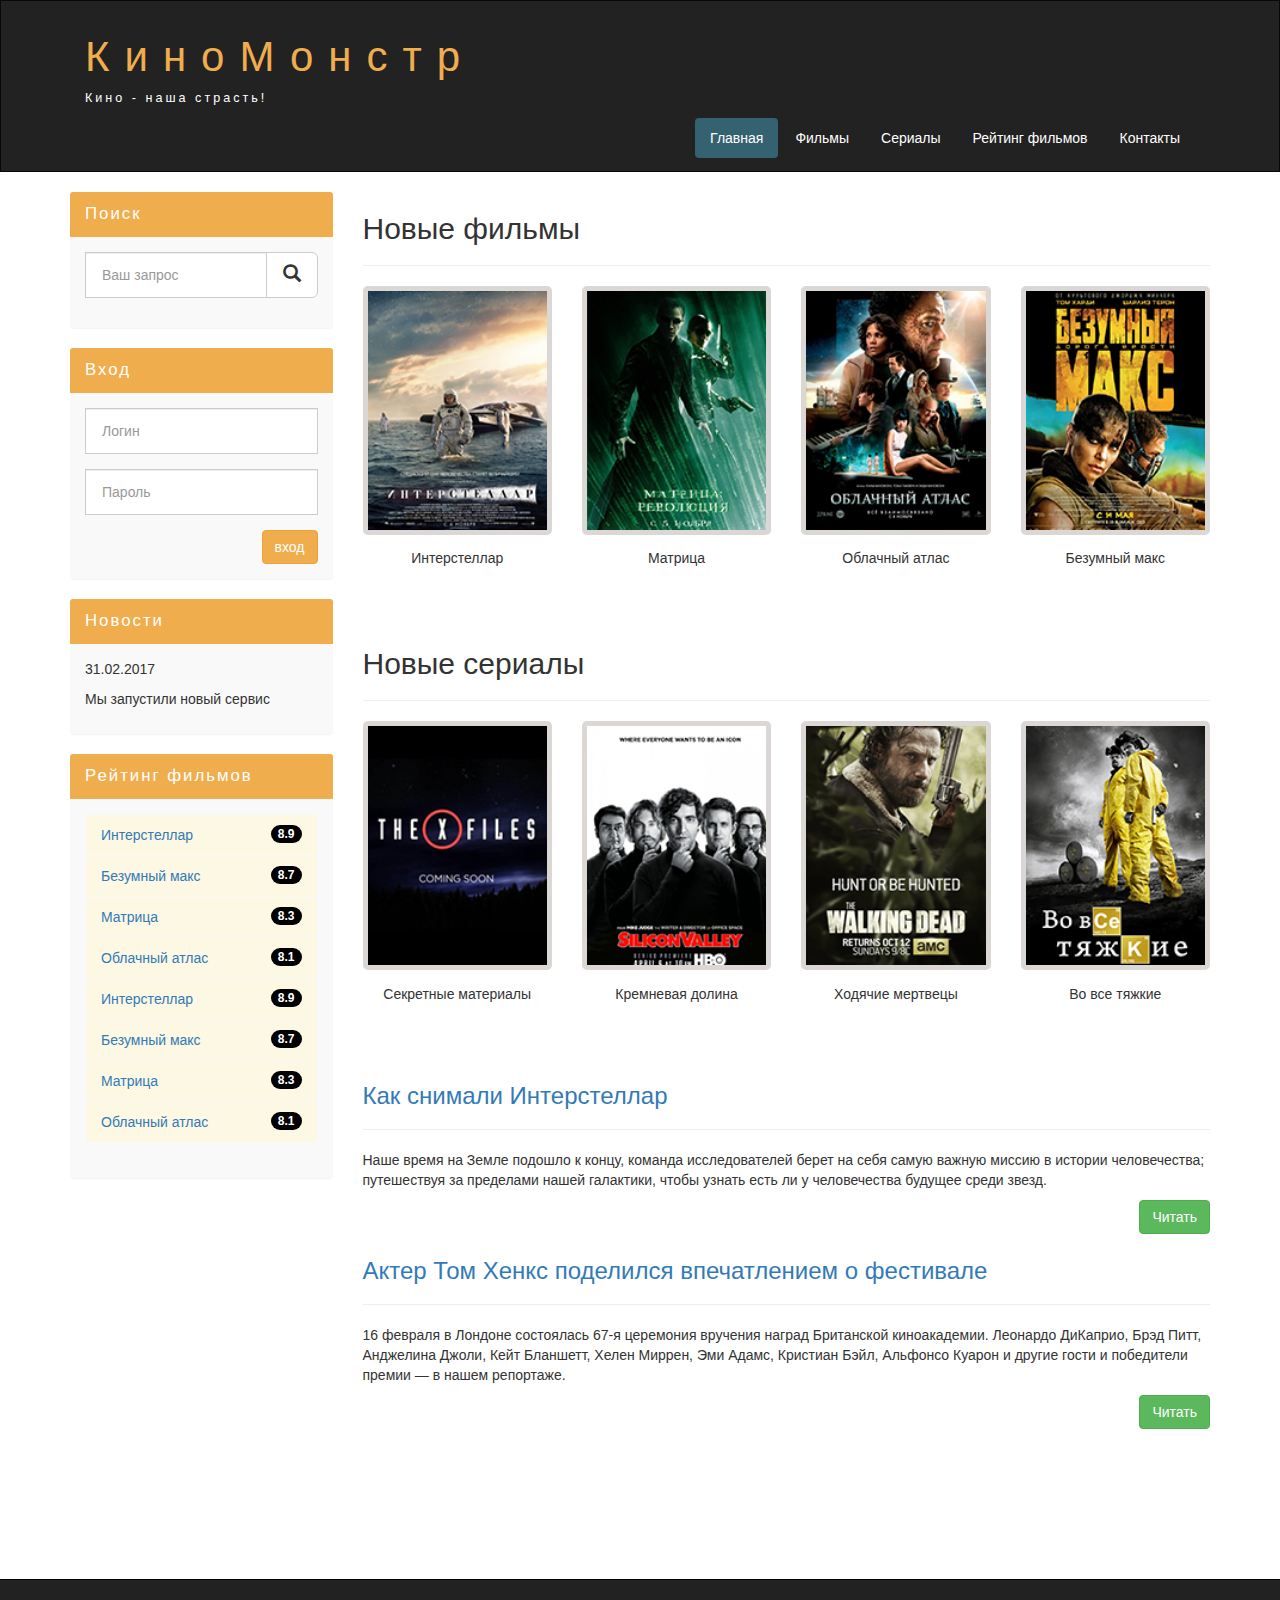
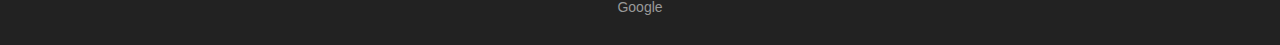
<file: index.html>
<!DOCTYPE html>
<html lang="ru">
<head>
    <meta charset="utf-8">
    <meta http-equiv="X-UA-Compatible" content="IE=edge">
    <meta name="viewport" content="width=device-width, initial-scale=1">
    <!-- The above 3 meta tags *must* come first in the head; any other head content must come *after* these tags -->
    <title>Киномонстр Bootstrap</title>

    <!-- Bootstrap -->
    <link href="assets/css/bootstrap.min.css" rel="stylesheet">

    <!-- Main Style -->
    <link href="assets/css/style.css" rel="stylesheet">

    <!-- HTML5 shim and Respond.js for IE8 support of HTML5 elements and media queries -->
    <!-- WARNING: Respond.js doesn't work if you view the page via file:// -->
    <!--[if lt IE 9]>
    <script src="https://oss.maxcdn.com/html5shiv/3.7.3/html5shiv.min.js"></script>
    <script src="https://oss.maxcdn.com/respond/1.4.2/respond.min.js"></script>
    <![endif]-->
</head>
<body>

    <!--<div class="container-fluid" style="background-color: red; height: 100px">-->
        <!--<div class="row">-->
          <!--<h1>Hello, world!</h1>-->
           <!--<div class="col-lg-9 col-md-9 col-lg-push-3" style="background-color: green; height: 100px"></div>-->
           <!--<div class="col-lg-3 col-md-3 col-lg-pull-9 hidden-xs" style="background-color: black; height: 100px"></div>-->
       <!--</div>-->
    <!--</div>-->
   <div class="container-fluid">
       <div class="row">
           <nav role="navigation" class="navbar navbar-inverse">

               <div class="container">

                   <div class="navbar-header header">

                       <div class="container">
                           <div class="row">
                               <div class="col-lg-12">
                                   <h1><a href="#">КиноМонстр</a></h1>
                                   <p>Кино - наша страсть!</p>
                               </div>
                           </div>
                       </div>

                       <button type="button" data-target="#navbarCollapse" data-toggle="collapse" class="navbar-toggle">
                           <span class="sr-only">Toggle navigation</span>
                           <span class="icon-bar"></span>
                           <span class="icon-bar"></span>
                           <span class="icon-bar"></span>
                       </button>

                   </div>

                   <div id="navbarCollapse" class="collapse navbar-collapse navbar-right">
                       <ul class="nav nav-pills">
                           <li class="active"><a href="index.html">Главная</a></li>
                           <li><a href="films.html">Фильмы</a></li>
                           <li><a href="#">Сериалы</a></li>
                           <li><a href="rating.html">Рейтинг фильмов</a></li>
                           <li><a href="contact.html">Контакты</a></li>
                       </ul>
                   </div>

               </div>

           </nav>
       </div>
   </div>

    <div class="wrapper">
        <div class="container">
            <div class="row">

                <div class="col-lg-9 col-lg-push-3">

                    <form role="search" class="visible-xs">
                        <div class="form-group">
                            <div class="input-group">
                                <input type="search" class="form-control input-lg" placeholder="Ваш запрос">
                                <div class="input-group-btn">
                                    <button class="btn btn-default btn-lg" type="submit">
                                        <i class="glyphicon glyphicon-search"></i>
                                    </button>
                                </div>
                            </div>
                        </div>
                    </form>

                    <h2>Новые фильмы</h2>
                    <hr>

                    <div class="row">

                        <div class="films_block col-lg-3 col-md-3 col-sm-3 col-xs-6">
                           <img src="assets/img/inter.png" alt="интерстеллар">
                            <div class="film_label">Интерстеллар</div>
                        </div>

                        <div class="films_block col-lg-3 col-md-3 col-sm-3 col-xs-6">
                            <img src="assets/img/matrix.png" alt="матрица">
                            <div class="film_label">Матрица</div>
                        </div>

                        <div class="films_block col-lg-3 col-md-3 col-sm-3 col-xs-6">
                            <img src="assets/img/cloud.png" alt="облачный атлас">
                            <div class="film_label">Облачный атлас</div>
                        </div>

                        <div class="films_block col-lg-3 col-md-3 col-sm-3 col-xs-6">
                            <img src="assets/img/max.png" alt="безумный макс">
                            <div class="film_label">Безумный макс</div>
                        </div>

                    </div>

                    <div class="mapgin-8"></div>

                    <h2>Новые сериалы</h2>
                    <hr>

                    <div class="row">

                        <div class="films_block col-lg-3 col-md-3 col-sm-3 col-xs-6">
                            <img src="assets/img/xfiles.png" alt="секретные материалы">
                            <div class="film_label">Секретные материалы</div>
                        </div>

                        <div class="films_block col-lg-3 col-md-3 col-sm-3 col-xs-6">
                            <img src="assets/img/silicon.png" alt="кремневая долина">
                            <div class="film_label">Кремневая долина</div>
                        </div>

                        <div class="films_block col-lg-3 col-md-3 col-sm-3 col-xs-6">
                            <img src="assets/img/dead.png" alt="ходячие мертвецы">
                            <div class="film_label">Ходячие мертвецы</div>
                        </div>

                        <div class="films_block col-lg-3 col-md-3 col-sm-3 col-xs-6">
                            <img src="assets/img/breakingbad.png" alt="во все тяжкие">
                            <div class="film_label">Во все тяжкие</div>
                        </div>

                    </div>

                    <div class="mapgin-8"></div>

                    <a href="#"><h3>Как снимали Интерстеллар</h3></a>
                    <hr>
                    <p>
                        Наше время на Земле подошло к концу, команда исследователей берет на себя
                        самую важную миссию в истории человечества; путешествуя за пределами нашей
                        галактики, чтобы узнать есть ли у человечества будущее среди звезд.
                    </p>
                    <a href="#" class="btn btn-success pull-right">Читать</a>

                    <div class="mapgin-8"></div>

                    <a href="#"><h3>Актер Том Хенкс поделился впечатлением о фестивале</h3></a>
                    <hr>
                    <p>
                        16 февраля в Лондоне состоялась 67-я церемония вручения наград Британской
                        киноакадемии. Леонардо ДиКаприо, Брэд Питт, Анджелина Джоли, Кейт Бланшетт,
                        Хелен Миррен, Эми Адамс, Кристиан Бэйл, Альфонсо Куарон и другие гости и
                        победители премии — в нашем репортаже.
                    </p>
                    <a href="#" class="btn btn-success pull-right">Читать</a>

                    <div class="mapgin-8 clear"></div>


                </div>

                <div class="col-lg-3 col-lg-pull-9">

                    <div class="panel panel-info hidden-xs">

                        <div class="panel-heading">
                            <div class="sidebar-header">Поиск</div>
                        </div>

                        <div class="panel-body">
                            <form role="search">
                                <div class="form-group">
                                    <div class="input-group">
                                        <input type="search" class="form-control input-lg" placeholder="Ваш запрос">
                                        <div class="input-group-btn">
                                            <button class="btn btn-default btn-lg" type="submit">
                                                <i class="glyphicon glyphicon-search"></i>
                                            </button>
                                        </div>
                                    </div>
                                </div>
                            </form>
                        </div>

                    </div>

                    <div class="panel panel-info">

                        <div class="panel-heading">
                            <div class="sidebar-header">Вход</div>
                        </div>

                        <div class="panel-body">
                            <form role="form">
                                <div class="form-group">
                                    <input type="text" class="form-control input-lg" placeholder="Логин">
                                </div>
                                <div class="form-group">
                                    <input type="password" class="form-control input-lg" placeholder="Пароль">
                                </div>
                                <button type="submit" class="btn btn-warning pull-right">вход</button>
                            </form>
                        </div>

                    </div>

                    <div class="panel panel-info">

                        <div class="panel-heading">
                            <div class="sidebar-header">Новости</div>
                        </div>

                        <div class="panel-body">
                            <p>31.02.2017</p>
                            <p>Мы запустили новый сервис</p>
                        </div>

                    </div>

                    <div class="panel panel-info">

                        <div class="panel-heading">
                            <div class="sidebar-header">Рейтинг фильмов</div>
                        </div>

                        <div class="panel-body">
                            <ul class="list-group">

                                <li class="list-group-item list-group-item-warning">
                                   <span class="badge">8.9</span>
                                    <a href="show.html">Интерстеллар</a>
                                </li>

                                <li class="list-group-item list-group-item-warning">
                                    <span class="badge">8.7</span>
                                    <a href="#">Безумный макс</a>
                                </li>

                                <li class="list-group-item list-group-item-warning">
                                    <span class="badge">8.3</span>
                                    <a href="#">Матрица</a>
                                </li>

                                <li class="list-group-item list-group-item-warning">
                                    <span class="badge">8.1</span>
                                    <a href="#">Облачный атлас</a>
                                </li>

                                <li class="list-group-item list-group-item-warning">
                                    <span class="badge">8.9</span>
                                    <a href="#">Интерстеллар</a>
                                </li>

                                <li class="list-group-item list-group-item-warning">
                                    <span class="badge">8.7</span>
                                    <a href="#">Безумный макс</a>
                                </li>

                                <li class="list-group-item list-group-item-warning">
                                    <span class="badge">8.3</span>
                                    <a href="#">Матрица</a>
                                </li>

                                <li class="list-group-item list-group-item-warning">
                                    <span class="badge">8.1</span>
                                    <a href="#">Облачный атлас</a>
                                </li>

                            </ul>
                        </div>
                    </div>

                </div>

            </div>
        </div>
        <div class="clear"></div>
    </div>
    
    <footer>
        <div class="container">
            <p class="text-center"><a href="http://google.com">Google</a></p>
        </div>
    </footer>


   <!-- jQuery (necessary for Bootstrap's JavaScript plugins) -->
   <script src="https://ajax.googleapis.com/ajax/libs/jquery/1.12.4/jquery.min.js"></script>
   <!-- Include all compiled plugins (below), or include individual files as needed -->
   <script src="assets/js/bootstrap.min.js"></script>
</body>
</html>
</file>
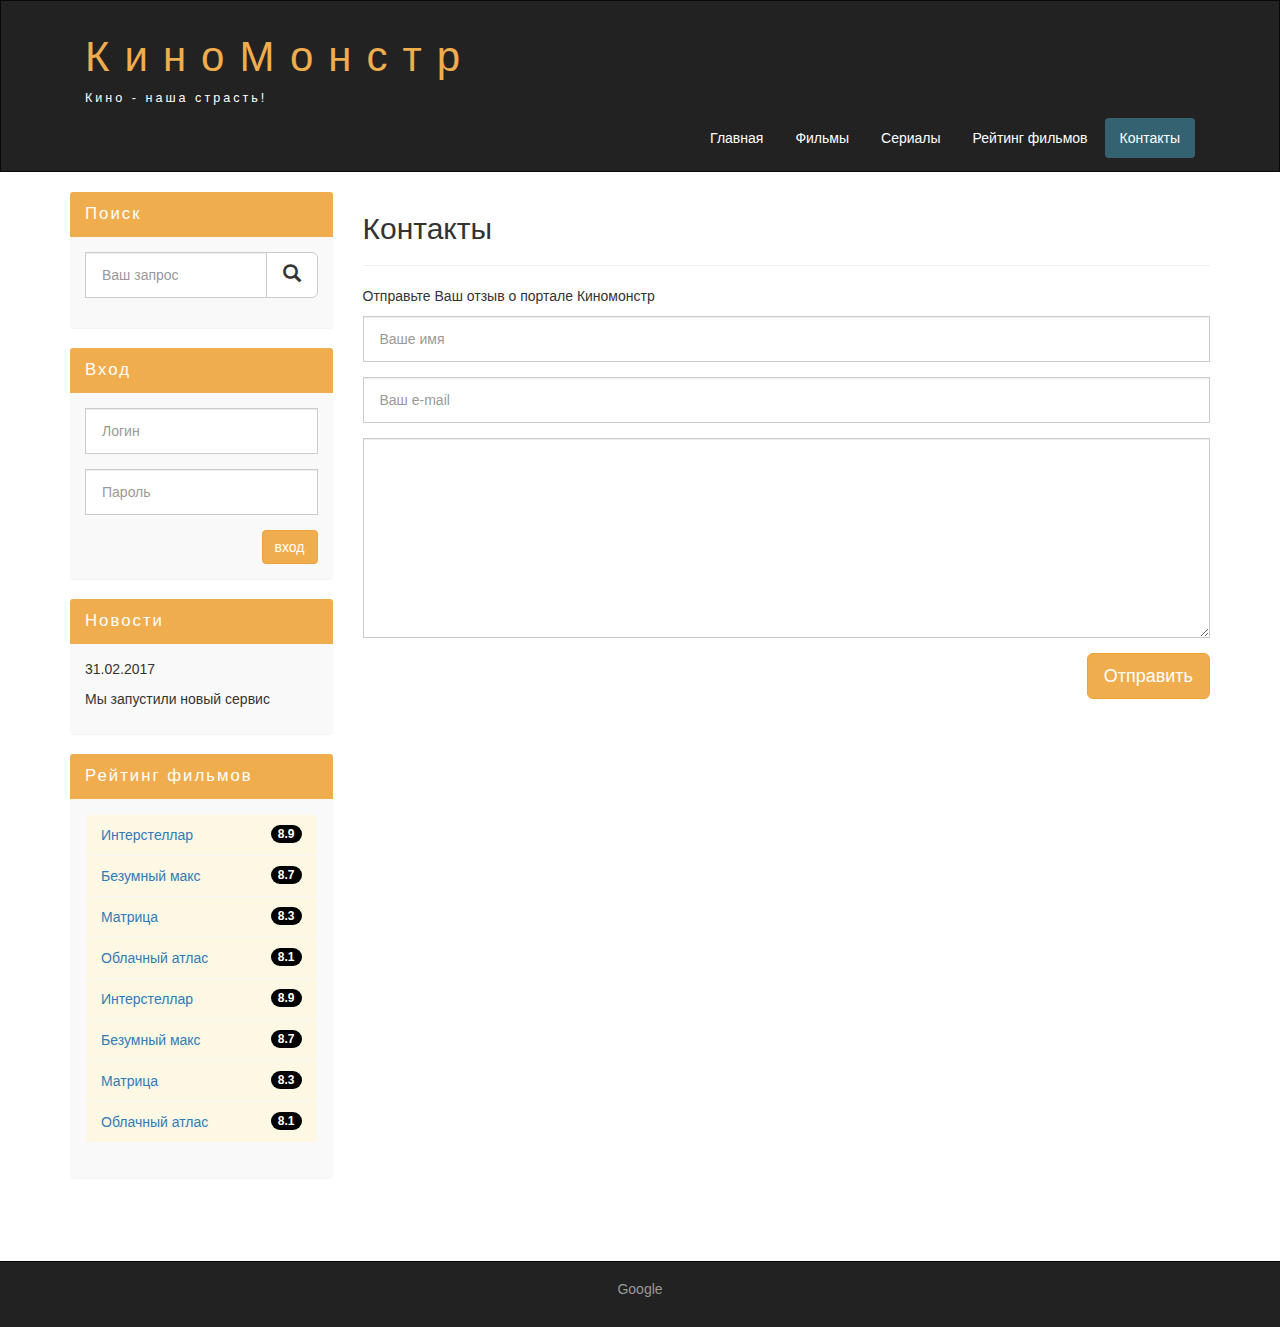
<file: contact.html>
<!DOCTYPE html>
<html lang="ru">
<head>
    <meta charset="utf-8">
    <meta http-equiv="X-UA-Compatible" content="IE=edge">
    <meta name="viewport" content="width=device-width, initial-scale=1">
    <!-- The above 3 meta tags *must* come first in the head; any other head content must come *after* these tags -->
    <title>Контакты</title>

    <!-- Bootstrap -->
    <link href="assets/css/bootstrap.min.css" rel="stylesheet">

    <!-- Main Style -->
    <link href="assets/css/style.css" rel="stylesheet">

    <!-- HTML5 shim and Respond.js for IE8 support of HTML5 elements and media queries -->
    <!-- WARNING: Respond.js doesn't work if you view the page via file:// -->
    <!--[if lt IE 9]>
    <script src="https://oss.maxcdn.com/html5shiv/3.7.3/html5shiv.min.js"></script>
    <script src="https://oss.maxcdn.com/respond/1.4.2/respond.min.js"></script>
    <![endif]-->
</head>
<body>

<div class="container-fluid">
    <div class="row">
        <nav role="navigation" class="navbar navbar-inverse">

            <div class="container">

                <div class="navbar-header header">

                    <div class="container">
                        <div class="row">
                            <div class="col-lg-12">
                                <h1><a href="#">КиноМонстр</a></h1>
                                <p>Кино - наша страсть!</p>
                            </div>
                        </div>
                    </div>

                    <button type="button" data-target="#navbarCollapse" data-toggle="collapse" class="navbar-toggle">
                        <span class="sr-only">Toggle navigation</span>
                        <span class="icon-bar"></span>
                        <span class="icon-bar"></span>
                        <span class="icon-bar"></span>
                    </button>

                </div>

                <div id="navbarCollapse" class="collapse navbar-collapse navbar-right">
                    <ul class="nav nav-pills">
                        <li><a href="index.html">Главная</a></li>
                        <li><a href="films.html">Фильмы</a></li>
                        <li><a href="#">Сериалы</a></li>
                        <li><a href="rating.html">Рейтинг фильмов</a></li>
                        <li class="active"><a href="contact.html">Контакты</a></li>
                    </ul>
                </div>

            </div>

        </nav>
    </div>
</div>

<div class="wrapper">
    <div class="container">
        <div class="row">

            <div class="col-lg-9 col-lg-push-3">

                <form role="search" class="visible-xs">
                    <div class="form-group">
                        <div class="input-group">
                            <input type="search" class="form-control input-lg" placeholder="Ваш запрос">
                            <div class="input-group-btn">
                                <button class="btn btn-default btn-lg" type="submit">
                                    <i class="glyphicon glyphicon-search"></i>
                                </button>
                            </div>
                        </div>
                    </div>
                </form>

                <h2>Контакты</h2>
                <hr>
                <p>
                    Отправьте Ваш отзыв о портале Киномонстр
                </p>

                <form>

                    <div class="form-group">
                        <input type="text" class="form-control input-lg" placeholder="Ваше имя">
                    </div>

                    <div class="form-group">
                        <input type="text" class="form-control input-lg" placeholder="Ваш e-mail">
                    </div>

                    <div class="form-group">
                        <textarea class="form-control"></textarea>
                    </div>

                    <button class="btn btn-lg btn-warning pull-right">Отправить</button>

                </form>

                <div class="margin-8 clear"></div>


            </div>

            <div class="col-lg-3 col-lg-pull-9">

                <div class="panel panel-info hidden-xs">
                    <div class="panel-heading"><div class="sidebar-header">Поиск</div></div>
                    <div class="panel-body">
                        <form role="search">
                            <div class="form-group">
                                <div class="input-group">
                                    <input type="search" class="form-control input-lg" placeholder="Ваш запрос">
                                    <div class="input-group-btn">
                                        <button class="btn btn-default btn-lg" type="submit">
                                            <i class="glyphicon glyphicon-search"></i>
                                        </button>
                                    </div>
                                </div>
                            </div>
                        </form>
                    </div>
                </div>

                <div class="panel panel-info">
                    <div class="panel-heading"><div class="sidebar-header">Вход</div></div>
                    <div class="panel-body">
                        <form role="form">
                            <div class="form-group">
                                <input type="text" class="form-control input-lg" placeholder="Логин">
                            </div>
                            <div class="form-group">
                                <input type="password" class="form-control input-lg" placeholder="Пароль">
                            </div>
                            <button type="submit" class="btn btn-warning pull-right">вход</button>
                        </form>
                    </div>
                </div>

                <div class="panel panel-info">
                    <div class="panel-heading"><div class="sidebar-header">Новости</div></div>
                    <div class="panel-body">
                        <p>31.02.2017</p>
                        <p>Мы запустили новый сервис</p>
                    </div>
                </div>

                <div class="panel panel-info">
                    <div class="panel-heading"><div class="sidebar-header">Рейтинг фильмов</div></div>
                    <div class="panel-body">
                        <ul class="list-group">

                            <li class="list-group-item list-group-item-warning">
                                <span class="badge">8.9</span>
                                <a href="show.html">Интерстеллар</a>
                            </li>

                            <li class="list-group-item list-group-item-warning">
                                <span class="badge">8.7</span>
                                <a href="#">Безумный макс</a>
                            </li>

                            <li class="list-group-item list-group-item-warning">
                                <span class="badge">8.3</span>
                                <a href="#">Матрица</a>
                            </li>

                            <li class="list-group-item list-group-item-warning">
                                <span class="badge">8.1</span>
                                <a href="#">Облачный атлас</a>
                            </li>

                            <li class="list-group-item list-group-item-warning">
                                <span class="badge">8.9</span>
                                <a href="#">Интерстеллар</a>
                            </li>

                            <li class="list-group-item list-group-item-warning">
                                <span class="badge">8.7</span>
                                <a href="#">Безумный макс</a>
                            </li>

                            <li class="list-group-item list-group-item-warning">
                                <span class="badge">8.3</span>
                                <a href="#">Матрица</a>
                            </li>

                            <li class="list-group-item list-group-item-warning">
                                <span class="badge">8.1</span>
                                <a href="#">Облачный атлас</a>
                            </li>

                        </ul>
                    </div>
                </div>

            </div>

        </div>
    </div>
    <div class="clear"></div>
</div>

<footer>
    <div class="container">
        <p class="text-center"><a href="http://google.com">Google</a></p>
    </div>
</footer>

<script src="https://ajax.googleapis.com/ajax/libs/jquery/1.12.4/jquery.min.js"></script>
<script src="assets/js/bootstrap.min.js"></script>
</body>
</html>
</file>
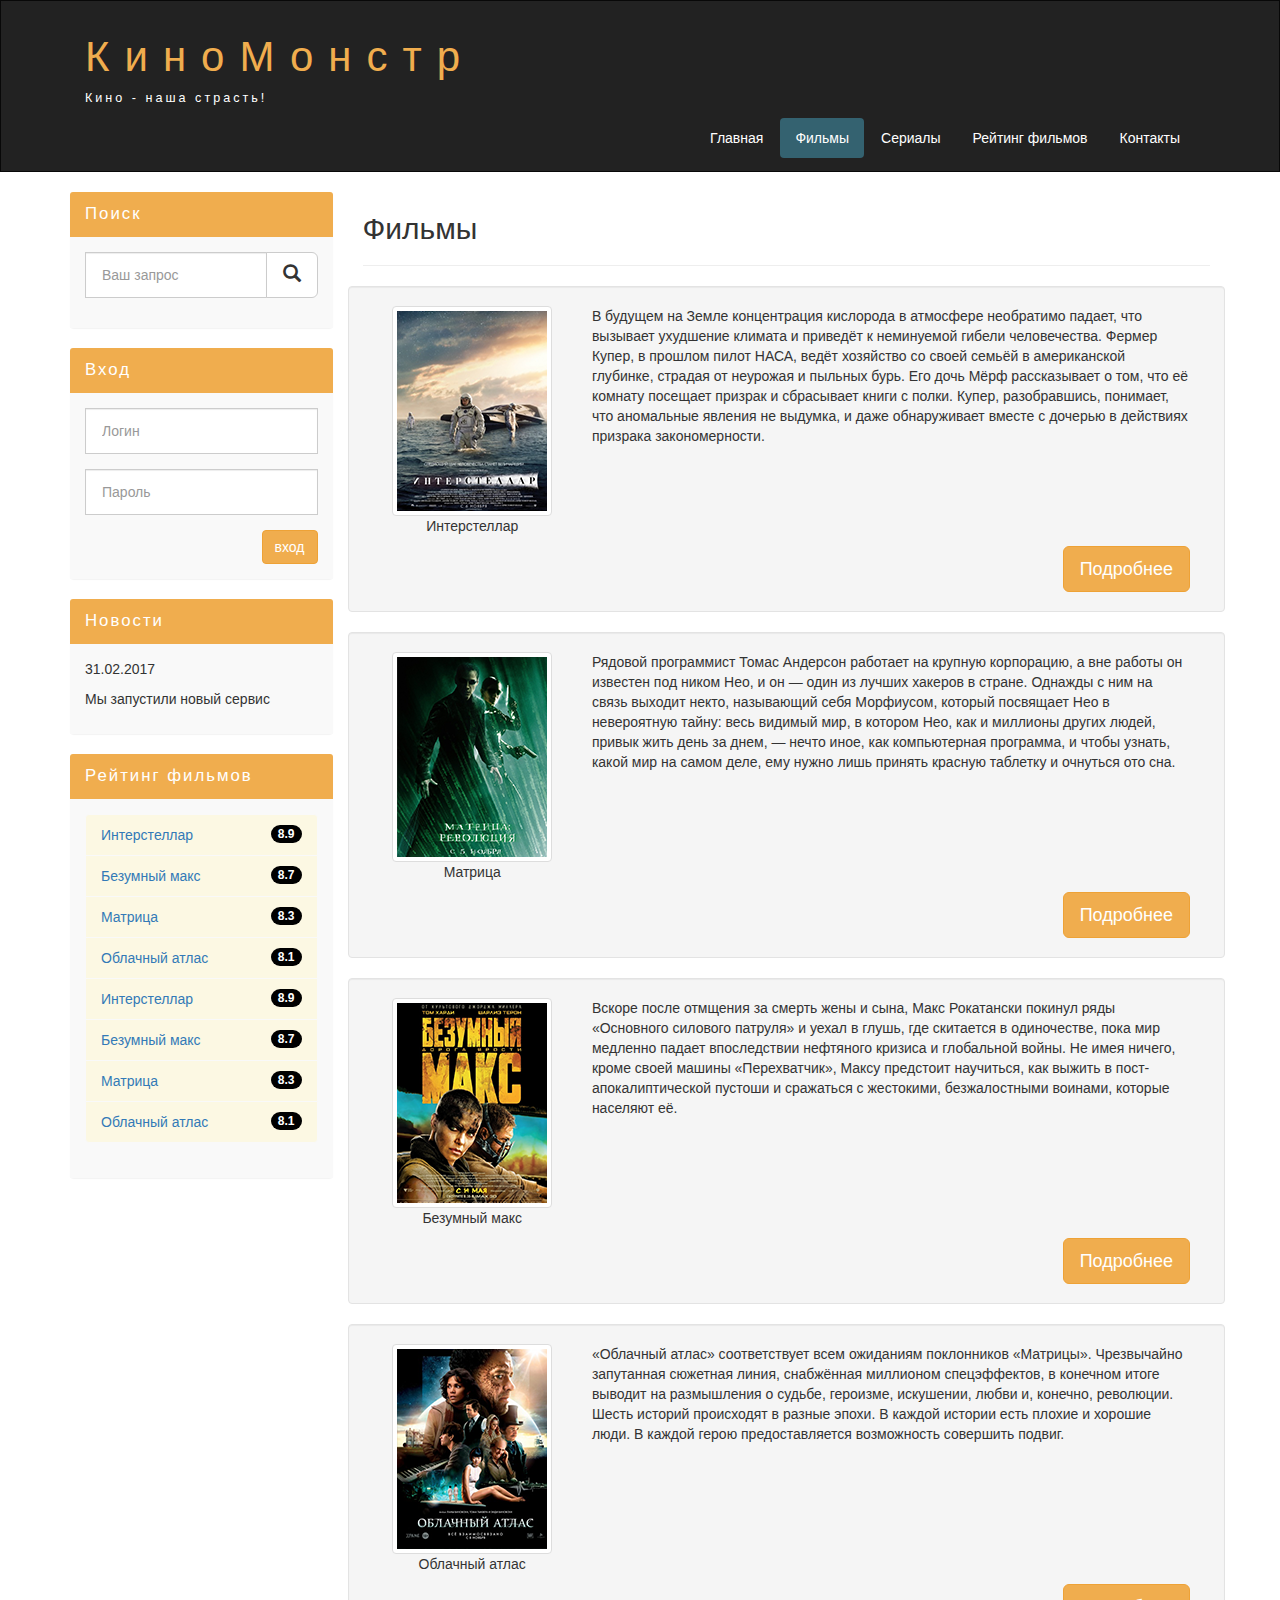
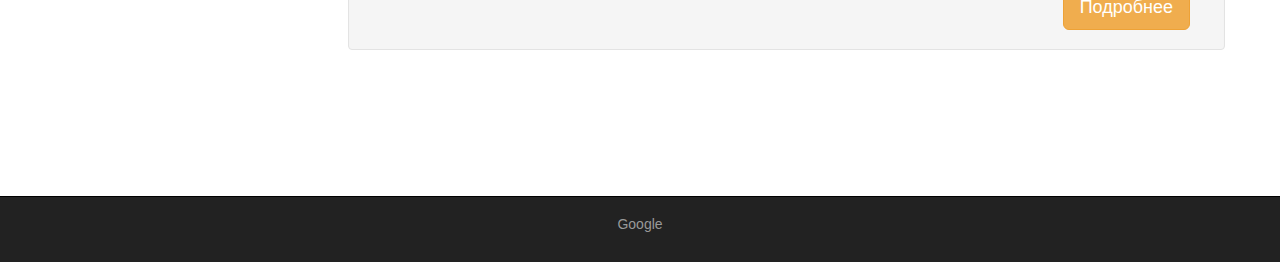
<file: films.html>
<!DOCTYPE html>
<html lang="ru">
<head>
    <meta charset="utf-8">
    <meta http-equiv="X-UA-Compatible" content="IE=edge">
    <meta name="viewport" content="width=device-width, initial-scale=1">
    <!-- The above 3 meta tags *must* come first in the head; any other head content must come *after* these tags -->
    <title>Фильмы</title>

    <!-- Bootstrap -->
    <link href="assets/css/bootstrap.min.css" rel="stylesheet">

    <!-- Main Style -->
    <link href="assets/css/style.css" rel="stylesheet">

    <!-- HTML5 shim and Respond.js for IE8 support of HTML5 elements and media queries -->
    <!-- WARNING: Respond.js doesn't work if you view the page via file:// -->
    <!--[if lt IE 9]>
    <script src="https://oss.maxcdn.com/html5shiv/3.7.3/html5shiv.min.js"></script>
    <script src="https://oss.maxcdn.com/respond/1.4.2/respond.min.js"></script>
    <![endif]-->
</head>
<body>

<div class="container-fluid">
    <div class="row">
        <nav role="navigation" class="navbar navbar-inverse">

            <div class="container">

                <div class="navbar-header header">

                    <div class="container">
                        <div class="row">
                            <div class="col-lg-12">
                                <h1><a href="#">КиноМонстр</a></h1>
                                <p>Кино - наша страсть!</p>
                            </div>
                        </div>
                    </div>

                    <button type="button" data-target="#navbarCollapse" data-toggle="collapse" class="navbar-toggle">
                        <span class="sr-only">Toggle navigation</span>
                        <span class="icon-bar"></span>
                        <span class="icon-bar"></span>
                        <span class="icon-bar"></span>
                    </button>

                </div>

                <div id="navbarCollapse" class="collapse navbar-collapse navbar-right">
                    <ul class="nav nav-pills">
                        <li><a href="index.html">Главная</a></li>
                        <li class="active"><a href="films.html">Фильмы</a></li>
                        <li><a href="#">Сериалы</a></li>
                        <li><a href="rating.html">Рейтинг фильмов</a></li>
                        <li><a href="contact.html">Контакты</a></li>
                    </ul>
                </div>

            </div>

        </nav>
    </div>
</div>

<div class="wrapper">
    <div class="container">
        <div class="row">

            <div class="col-lg-9 col-lg-push-3">

                <form role="search" class="visible-xs">
                    <div class="form-group">
                        <div class="input-group">
                            <input type="search" class="form-control input-lg" placeholder="Ваш запрос">
                            <div class="input-group-btn">
                                <button class="btn btn-default btn-lg" type="submit">
                                    <i class="glyphicon glyphicon-search"></i>
                                </button>
                            </div>
                        </div>
                    </div>
                </form>

                <h2>Фильмы</h2>
                <hr>

                <div class="row">
                    <div class="well clearfix">
                        <div class="col-lg-3 col-md-2 text-center">
                            <img class="img-thumbnail" src="assets/img/inter.png" alt="Интерстеллар">
                            <p>Интерстеллар</p>
                        </div>
                        <div class="col-lg-9 col-md-10">
                            <p>
                                В будущем на Земле концентрация кислорода в атмосфере необратимо падает, что вызывает
                                ухудшение климата и приведёт к неминуемой гибели человечества. Фермер Купер, в прошлом
                                пилот НАСА, ведёт хозяйство со своей семьёй в американской глубинке, страдая от неурожая
                                и пыльных бурь. Его дочь Мёрф рассказывает о том, что её комнату посещает призрак и
                                сбрасывает книги с полки. Купер, разобравшись, понимает, что аномальные явления не
                                выдумка, и даже обнаруживает вместе с дочерью в действиях призрака закономерности.
                            </p>
                        </div>
                        <div class="col-lg-12">
                            <a href="show.html" class="btn btn-lg btn-warning pull-right">Подробнее</a>
                        </div>
                    </div>
                </div>

                <div class="row">
                    <div class="well clearfix">
                        <div class="col-lg-3 col-md-2 text-center">
                            <img class="img-thumbnail" src="assets/img/matrix.png" alt="Матрица">
                            <p>Матрица</p>
                        </div>
                        <div class="col-lg-9 col-md-10">
                            <p>
                                Рядовой программист Томас Андерсон работает на крупную корпорацию, а вне работы
                                он известен под ником Нео, и он — один из лучших хакеров в стране. Однажды с ним
                                на связь выходит некто, называющий себя Морфиусом, который посвящает Нео в
                                невероятную тайну: весь видимый мир, в котором Нео, как и миллионы других людей,
                                привык жить день за днем, — нечто иное, как компьютерная программа, и чтобы узнать,
                                какой мир на самом деле, ему нужно лишь принять красную таблетку и очнуться ото сна.
                            </p>
                        </div>
                        <div class="col-lg-12">
                            <a href="#" class="btn btn-lg btn-warning pull-right">Подробнее</a>
                        </div>
                    </div>
                </div>

                <div class="row">
                    <div class="well clearfix">
                        <div class="col-lg-3 col-md-2 text-center">
                            <img class="img-thumbnail" src="assets/img/max.png" alt="Безумный макс">
                            <p>Безумный макс</p>
                        </div>
                        <div class="col-lg-9 col-md-10">
                            <p>
                                Вскоре после отмщения за смерть жены и сына, Макс Рокатански покинул ряды «Основного
                                силового патруля» и уехал в глушь, где скитается в одиночестве, пока мир медленно
                                падает впоследствии нефтяного кризиса и глобальной войны. Не имея ничего, кроме своей
                                машины «Перехватчик», Максу предстоит научиться, как выжить в пост-апокалиптической
                                пустоши и сражаться с жестокими, безжалостными воинами, которые населяют её.
                            </p>
                        </div>
                        <div class="col-lg-12">
                            <a href="#" class="btn btn-lg btn-warning pull-right">Подробнее</a>
                        </div>
                    </div>
                </div>

                <div class="row">
                    <div class="well clearfix">
                        <div class="col-lg-3 col-md-2 text-center">
                            <img class="img-thumbnail" src="assets/img/cloud.png" alt="Облачный атлас">
                            <p>Облачный атлас</p>
                        </div>
                        <div class="col-lg-9 col-md-10">
                            <p>
                                «Облачный атлас» соответствует всем ожиданиям поклонников «Матрицы». Чрезвычайно
                                запутанная сюжетная линия, снабжённая миллионом спецэффектов, в конечном итоге
                                выводит на размышления о судьбе, героизме, искушении, любви и, конечно, революции.
                                Шесть историй происходят в разные эпохи. В каждой истории есть плохие и хорошие люди.
                                В каждой герою предоставляется возможность совершить подвиг.
                            </p>
                        </div>
                        <div class="col-lg-12">
                            <a href="#" class="btn btn-lg btn-warning pull-right">Подробнее</a>
                        </div>
                    </div>
                </div>


                <div class="margin-8 clear"></div>


            </div>

            <div class="col-lg-3 col-lg-pull-9">

                <div class="panel panel-info hidden-xs">
                    <div class="panel-heading"><div class="sidebar-header">Поиск</div></div>
                    <div class="panel-body">
                        <form role="search">
                            <div class="form-group">
                                <div class="input-group">
                                    <input type="search" class="form-control input-lg" placeholder="Ваш запрос">
                                    <div class="input-group-btn">
                                        <button class="btn btn-default btn-lg" type="submit">
                                            <i class="glyphicon glyphicon-search"></i>
                                        </button>
                                    </div>
                                </div>
                            </div>
                        </form>
                    </div>
                </div>

                <div class="panel panel-info">
                    <div class="panel-heading"><div class="sidebar-header">Вход</div></div>
                    <div class="panel-body">
                        <form role="form">
                            <div class="form-group">
                                <input type="text" class="form-control input-lg" placeholder="Логин">
                            </div>
                            <div class="form-group">
                                <input type="password" class="form-control input-lg" placeholder="Пароль">
                            </div>
                            <button type="submit" class="btn btn-warning pull-right">вход</button>
                        </form>
                    </div>
                </div>

                <div class="panel panel-info">
                    <div class="panel-heading"><div class="sidebar-header">Новости</div></div>
                    <div class="panel-body">
                        <p>31.02.2017</p>
                        <p>Мы запустили новый сервис</p>
                    </div>
                </div>

                <div class="panel panel-info">
                    <div class="panel-heading"><div class="sidebar-header">Рейтинг фильмов</div></div>
                    <div class="panel-body">
                        <ul class="list-group">

                            <li class="list-group-item list-group-item-warning">
                                <span class="badge">8.9</span>
                                <a href="show.html">Интерстеллар</a>
                            </li>

                            <li class="list-group-item list-group-item-warning">
                                <span class="badge">8.7</span>
                                <a href="#">Безумный макс</a>
                            </li>

                            <li class="list-group-item list-group-item-warning">
                                <span class="badge">8.3</span>
                                <a href="#">Матрица</a>
                            </li>

                            <li class="list-group-item list-group-item-warning">
                                <span class="badge">8.1</span>
                                <a href="#">Облачный атлас</a>
                            </li>

                            <li class="list-group-item list-group-item-warning">
                                <span class="badge">8.9</span>
                                <a href="#">Интерстеллар</a>
                            </li>

                            <li class="list-group-item list-group-item-warning">
                                <span class="badge">8.7</span>
                                <a href="#">Безумный макс</a>
                            </li>

                            <li class="list-group-item list-group-item-warning">
                                <span class="badge">8.3</span>
                                <a href="#">Матрица</a>
                            </li>

                            <li class="list-group-item list-group-item-warning">
                                <span class="badge">8.1</span>
                                <a href="#">Облачный атлас</a>
                            </li>

                        </ul>
                    </div>
                </div>

            </div>

        </div>
    </div>
    <div class="clear"></div>
</div>

<footer>
    <div class="container">
        <p class="text-center"><a href="http://google.com">Google</a></p>
    </div>
</footer>

<script src="https://ajax.googleapis.com/ajax/libs/jquery/1.12.4/jquery.min.js"></script>
<script src="assets/js/bootstrap.min.js"></script>
</body>
</html>
</file>
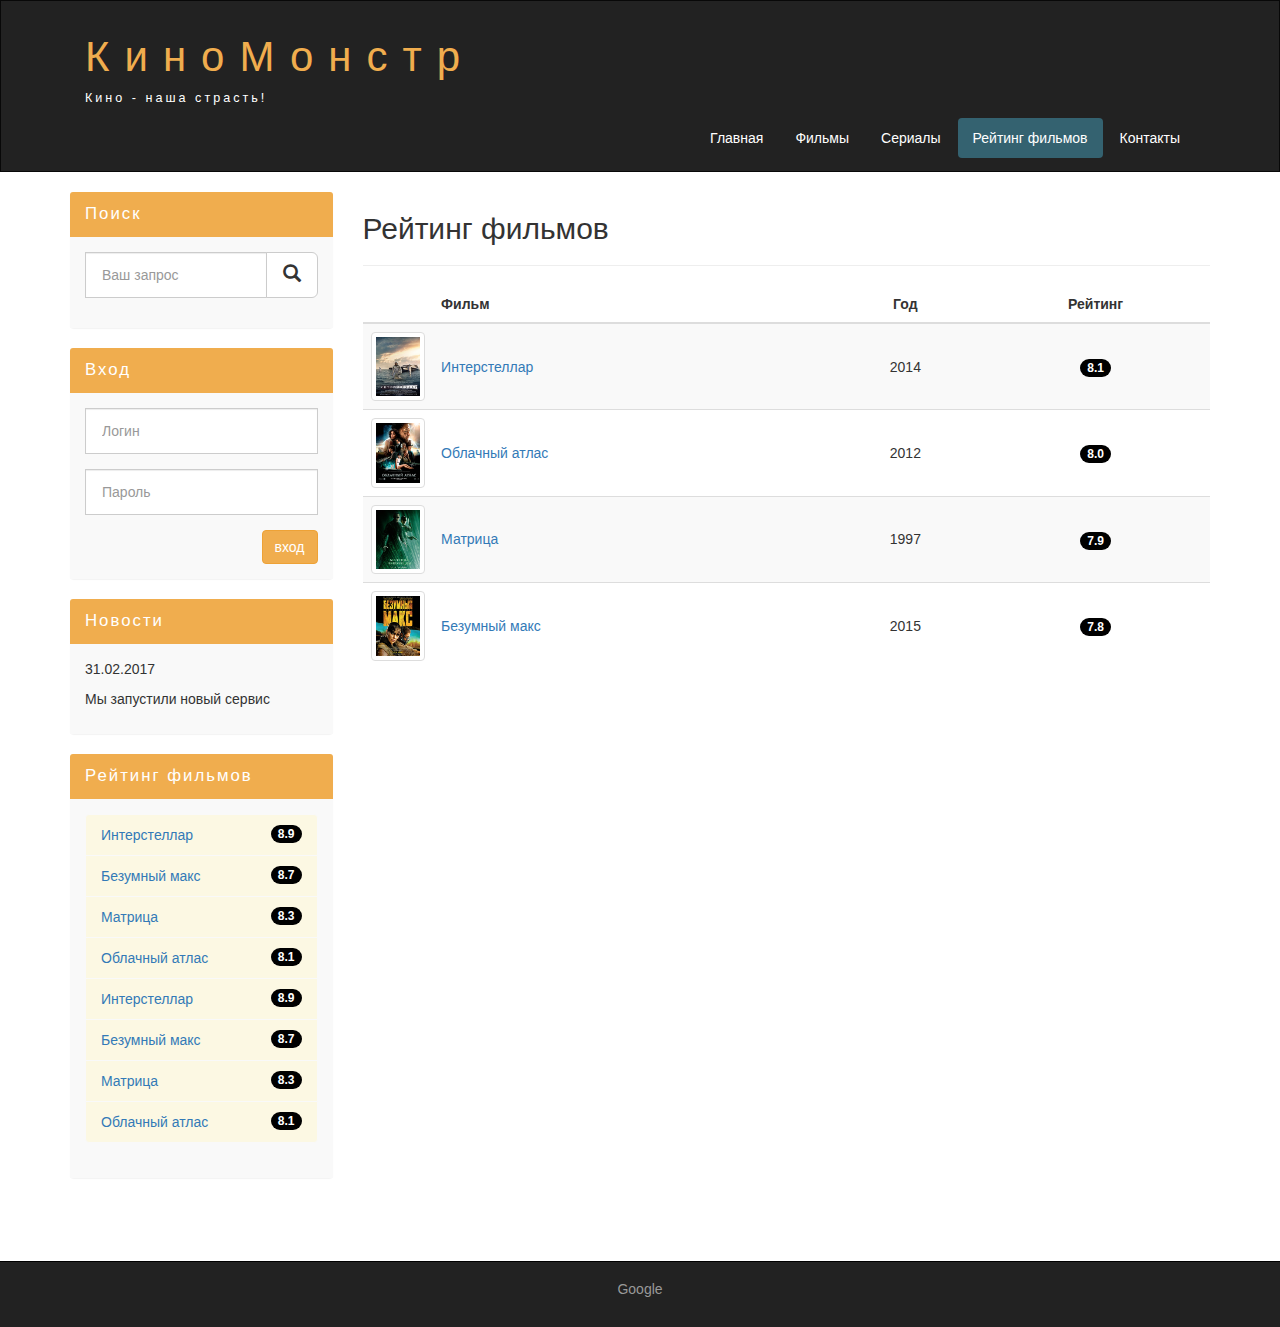
<file: rating.html>
<!DOCTYPE html>
<html lang="ru">
<head>
    <meta charset="utf-8">
    <meta http-equiv="X-UA-Compatible" content="IE=edge">
    <meta name="viewport" content="width=device-width, initial-scale=1">
    <!-- The above 3 meta tags *must* come first in the head; any other head content must come *after* these tags -->
    <title>Рейтинг фильмов</title>

    <!-- Bootstrap -->
    <link href="assets/css/bootstrap.min.css" rel="stylesheet">

    <!-- Main Style -->
    <link href="assets/css/style.css" rel="stylesheet">

    <!-- HTML5 shim and Respond.js for IE8 support of HTML5 elements and media queries -->
    <!-- WARNING: Respond.js doesn't work if you view the page via file:// -->
    <!--[if lt IE 9]>
    <script src="https://oss.maxcdn.com/html5shiv/3.7.3/html5shiv.min.js"></script>
    <script src="https://oss.maxcdn.com/respond/1.4.2/respond.min.js"></script>
    <![endif]-->
</head>
<body>

<div class="container-fluid">
    <div class="row">
        <nav role="navigation" class="navbar navbar-inverse">

            <div class="container">

                <div class="navbar-header header">

                    <div class="container">
                        <div class="row">
                            <div class="col-lg-12">
                                <h1><a href="#">КиноМонстр</a></h1>
                                <p>Кино - наша страсть!</p>
                            </div>
                        </div>
                    </div>

                    <button type="button" data-target="#navbarCollapse" data-toggle="collapse" class="navbar-toggle">
                        <span class="sr-only">Toggle navigation</span>
                        <span class="icon-bar"></span>
                        <span class="icon-bar"></span>
                        <span class="icon-bar"></span>
                    </button>

                </div>

                <div id="navbarCollapse" class="collapse navbar-collapse navbar-right">
                    <ul class="nav nav-pills">
                        <li><a href="index.html">Главная</a></li>
                        <li><a href="films.html">Фильмы</a></li>
                        <li><a href="#">Сериалы</a></li>
                        <li class="active"><a href="rating.html">Рейтинг фильмов</a></li>
                        <li><a href="contact.html">Контакты</a></li>
                    </ul>
                </div>

            </div>

        </nav>
    </div>
</div>

<div class="wrapper">
    <div class="container">
        <div class="row">

            <div class="col-lg-9 col-lg-push-3">

                <form role="search" class="visible-xs">
                    <div class="form-group">
                        <div class="input-group">
                            <input type="search" class="form-control input-lg" placeholder="Ваш запрос">
                            <div class="input-group-btn">
                                <button class="btn btn-default btn-lg" type="submit">
                                    <i class="glyphicon glyphicon-search"></i>
                                </button>
                            </div>
                        </div>
                    </div>
                </form>

                <h2>Рейтинг фильмов</h2>
                <hr>

                <table class="table table-striped">
                    <thead>
                        <tr>
                           <th></th>
                           <th>Фильм</th>
                           <th class="text-center">Год</th>
                           <th class="text-center">Рейтинг</th>
                        </tr>
                    </thead>

                    <tbody>

                        <tr>
                            <td class="col-lg-1 col-md-1 col-xs-2">
                                <img class="img-responsive img-thumbnail" src="assets/img/inter.png" alt="Интерстеллар">
                            </td>
                            <td class="vert-align"><a href="show.html">Интерстеллар</a></td>
                            <td class="text-center vert-align">2014</td>
                            <td class="text-center vert-align"><span class="badge">8.1</span></td>
                        </tr>

                        <tr>
                            <td class="col-lg-1 col-md-1 col-xs-2">
                                <img class="img-responsive img-thumbnail" src="assets/img/cloud.png" alt="Облачный атлас">
                            </td>
                            <td class="vert-align"><a href="#">Облачный атлас</a></td>
                            <td class="text-center vert-align">2012</td>
                            <td class="text-center vert-align"><span class="badge">8.0</span></td>
                        </tr>

                        <tr>
                            <td class="col-lg-1 col-md-1 col-xs-2">
                                <img class="img-responsive img-thumbnail" src="assets/img/matrix.png" alt="Матрица">
                            </td>
                            <td class="vert-align"><a href="#">Матрица</a></td>
                            <td class="text-center vert-align">1997</td>
                            <td class="text-center vert-align"><span class="badge">7.9</span></td>
                        </tr>

                        <tr>
                            <td class="col-lg-1 col-md-1 col-xs-2">
                                <img class="img-responsive img-thumbnail" src="assets/img/max.png" alt="Безумный макс">
                            </td>
                            <td class="vert-align"><a href="#">Безумный макс</a></td>
                            <td class="text-center vert-align">2015</td>
                            <td class="text-center vert-align"><span class="badge">7.8</span></td>
                        </tr>

                    </tbody>
                </table>

                <div class="margin-8 clear"></div>

            </div>

            <div class="col-lg-3 col-lg-pull-9">

                <div class="panel panel-info hidden-xs">
                    <div class="panel-heading"><div class="sidebar-header">Поиск</div></div>
                    <div class="panel-body">
                        <form role="search">
                            <div class="form-group">
                                <div class="input-group">
                                    <input type="search" class="form-control input-lg" placeholder="Ваш запрос">
                                    <div class="input-group-btn">
                                        <button class="btn btn-default btn-lg" type="submit">
                                            <i class="glyphicon glyphicon-search"></i>
                                        </button>
                                    </div>
                                </div>
                            </div>
                        </form>
                    </div>
                </div>

                <div class="panel panel-info">
                    <div class="panel-heading"><div class="sidebar-header">Вход</div></div>
                    <div class="panel-body">
                        <form role="form">
                            <div class="form-group">
                                <input type="text" class="form-control input-lg" placeholder="Логин">
                            </div>
                            <div class="form-group">
                                <input type="password" class="form-control input-lg" placeholder="Пароль">
                            </div>
                            <button type="submit" class="btn btn-warning pull-right">вход</button>
                        </form>
                    </div>
                </div>

                <div class="panel panel-info">
                    <div class="panel-heading"><div class="sidebar-header">Новости</div></div>
                    <div class="panel-body">
                        <p>31.02.2017</p>
                        <p>Мы запустили новый сервис</p>
                    </div>
                </div>

                <div class="panel panel-info">
                    <div class="panel-heading"><div class="sidebar-header">Рейтинг фильмов</div></div>
                    <div class="panel-body">
                        <ul class="list-group">

                            <li class="list-group-item list-group-item-warning">
                                <span class="badge">8.9</span>
                                <a href="show.html">Интерстеллар</a>
                            </li>

                            <li class="list-group-item list-group-item-warning">
                                <span class="badge">8.7</span>
                                <a href="#">Безумный макс</a>
                            </li>

                            <li class="list-group-item list-group-item-warning">
                                <span class="badge">8.3</span>
                                <a href="#">Матрица</a>
                            </li>

                            <li class="list-group-item list-group-item-warning">
                                <span class="badge">8.1</span>
                                <a href="#">Облачный атлас</a>
                            </li>

                            <li class="list-group-item list-group-item-warning">
                                <span class="badge">8.9</span>
                                <a href="#">Интерстеллар</a>
                            </li>

                            <li class="list-group-item list-group-item-warning">
                                <span class="badge">8.7</span>
                                <a href="#">Безумный макс</a>
                            </li>

                            <li class="list-group-item list-group-item-warning">
                                <span class="badge">8.3</span>
                                <a href="#">Матрица</a>
                            </li>

                            <li class="list-group-item list-group-item-warning">
                                <span class="badge">8.1</span>
                                <a href="#">Облачный атлас</a>
                            </li>

                        </ul>
                    </div>
                </div>

            </div>

        </div>
    </div>
    <div class="clear"></div>
</div>

<footer>
    <div class="container">
        <p class="text-center"><a href="http://google.com">Google</a></p>
    </div>
</footer>

<script src="https://ajax.googleapis.com/ajax/libs/jquery/1.12.4/jquery.min.js"></script>
<script src="assets/js/bootstrap.min.js"></script>
</body>
</html>
</file>
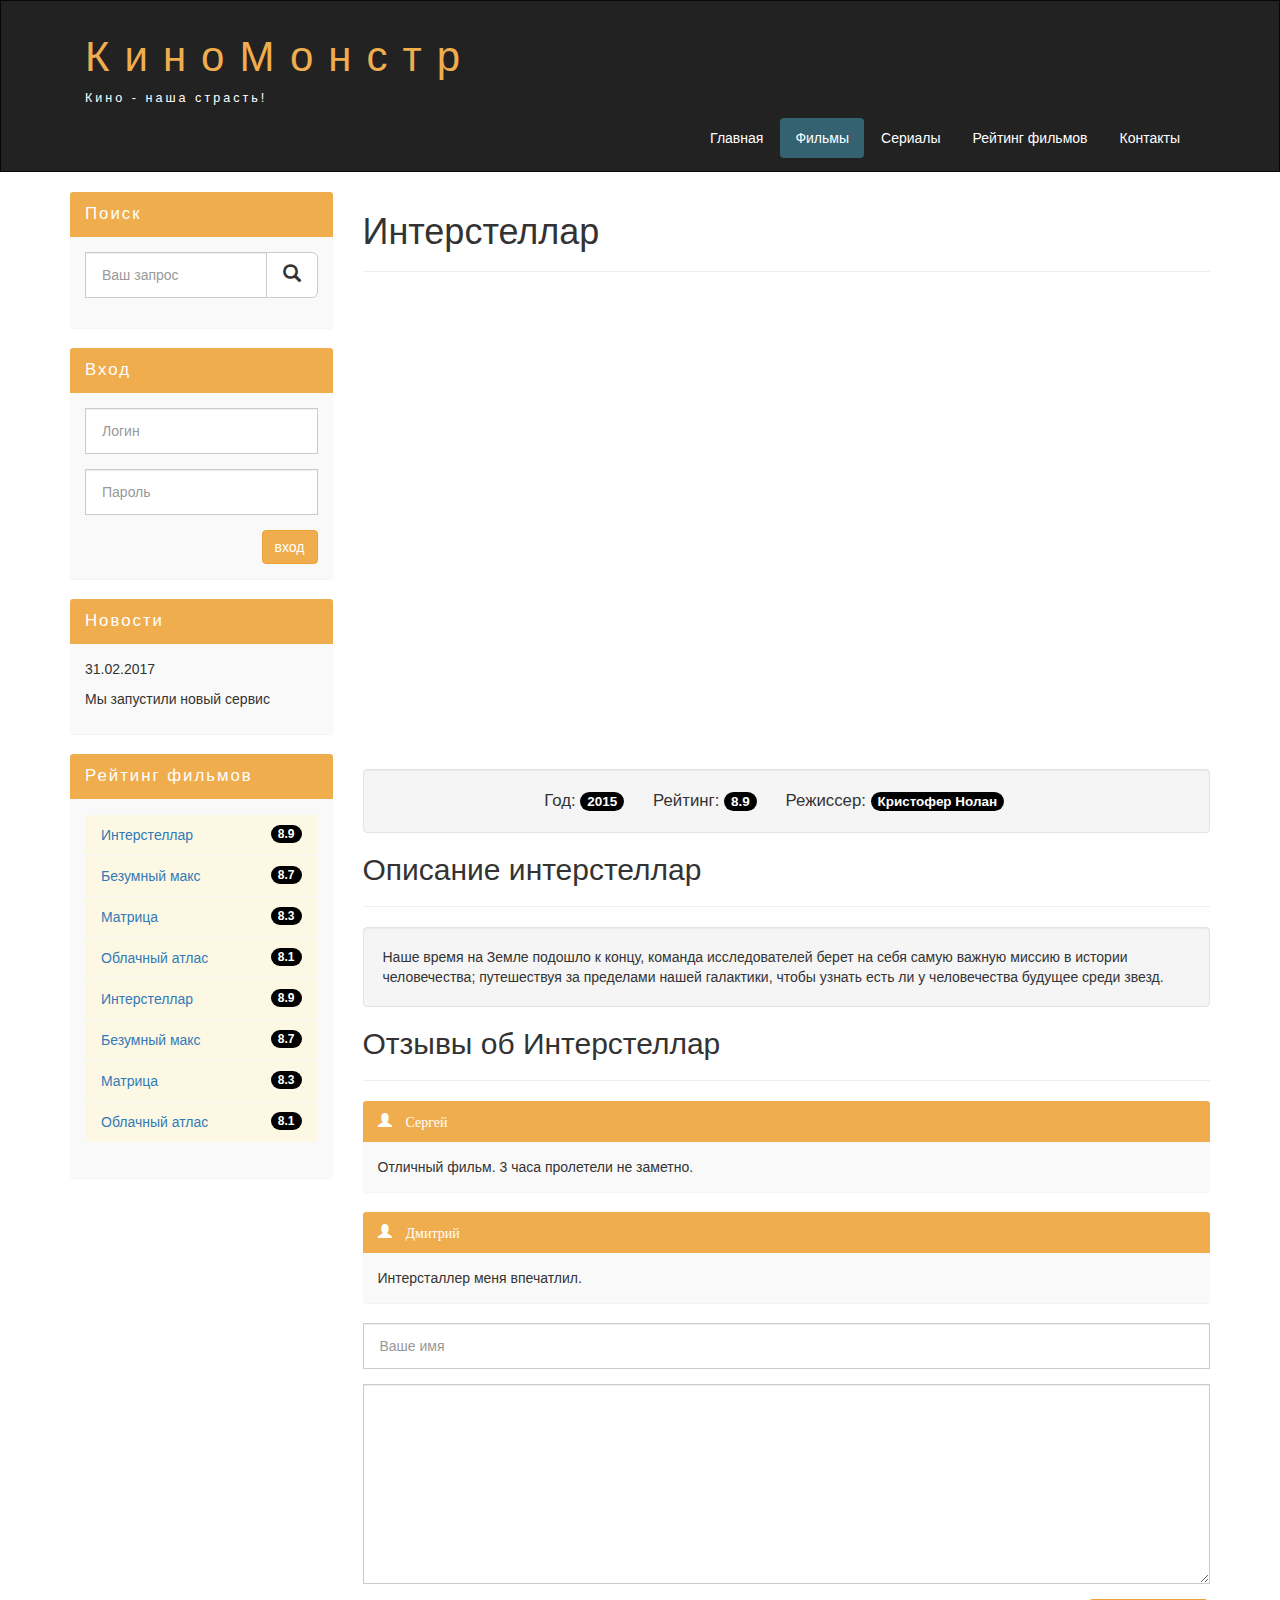
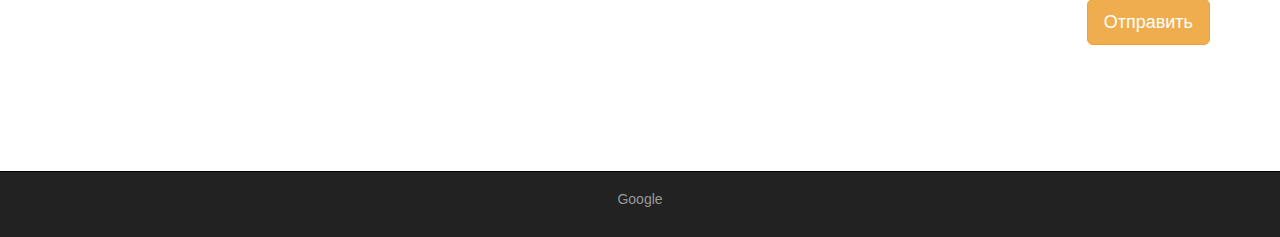
<file: show.html>
<!DOCTYPE html>
<html lang="ru">
<head>
    <meta charset="utf-8">
    <meta http-equiv="X-UA-Compatible" content="IE=edge">
    <meta name="viewport" content="width=device-width, initial-scale=1">
    <!-- The above 3 meta tags *must* come first in the head; any other head content must come *after* these tags -->
    <title>Просмотр фильмов</title>

    <!-- Bootstrap -->
    <link href="assets/css/bootstrap.min.css" rel="stylesheet">

    <!-- Main Style -->
    <link href="assets/css/style.css" rel="stylesheet">

    <!-- HTML5 shim and Respond.js for IE8 support of HTML5 elements and media queries -->
    <!-- WARNING: Respond.js doesn't work if you view the page via file:// -->
    <!--[if lt IE 9]>
    <script src="https://oss.maxcdn.com/html5shiv/3.7.3/html5shiv.min.js"></script>
    <script src="https://oss.maxcdn.com/respond/1.4.2/respond.min.js"></script>
    <![endif]-->
</head>
<body>

<div class="container-fluid">
    <div class="row">
        <nav role="navigation" class="navbar navbar-inverse">

            <div class="container">

                <div class="navbar-header header">

                    <div class="container">
                        <div class="row">
                            <div class="col-lg-12">
                                <h1><a href="#">КиноМонстр</a></h1>
                                <p>Кино - наша страсть!</p>
                            </div>
                        </div>
                    </div>

                    <button type="button" data-target="#navbarCollapse" data-toggle="collapse" class="navbar-toggle">
                        <span class="sr-only">Toggle navigation</span>
                        <span class="icon-bar"></span>
                        <span class="icon-bar"></span>
                        <span class="icon-bar"></span>
                    </button>

                </div>

                <div id="navbarCollapse" class="collapse navbar-collapse navbar-right">
                    <ul class="nav nav-pills">
                        <li><a href="index.html">Главная</a></li>
                        <li class="active"><a href="films.html">Фильмы</a></li>
                        <li><a href="#">Сериалы</a></li>
                        <li><a href="rating.html">Рейтинг фильмов</a></li>
                        <li><a href="contact.html">Контакты</a></li>
                    </ul>
                </div>

            </div>

        </nav>
    </div>
</div>

<div class="wrapper">
    <div class="container">
        <div class="row">

            <div class="col-lg-9 col-lg-push-3">

                <form role="search" class="visible-xs">
                    <div class="form-group">
                        <div class="input-group">
                            <input type="search" class="form-control input-lg" placeholder="Ваш запрос">
                            <div class="input-group-btn">
                                <button class="btn btn-default btn-lg" type="submit">
                                    <i class="glyphicon glyphicon-search"></i>
                                </button>
                            </div>
                        </div>
                    </div>
                </form>

                <h1>Интерстеллар</h1>
                <hr>

                <div class="embed-responsive embed-responsive-16by9">
                    <iframe class="embed-responsive-item" src="https://www.youtube.com/embed/R5KHoE_8dgo" frameborder="0" allowfullscreen></iframe>
                </div>

                <div class="well info-block text-center">
                    Год: <span class="badge">2015</span>
                    Рейтинг: <span class="badge">8.9</span>
                    Режиссер: <span class="badge">Кристофер Нолан</span>
                </div>

                <div class="margin-8"></div>

                <h2>Описание интерстеллар</h2>
                <hr>
                <div class="well">
                    Наше время на Земле подошло к концу, команда исследователей берет на себя самую важную миссию в истории
                    человечества; путешествуя за пределами нашей галактики, чтобы узнать есть ли у человечества будущее среди звезд.
                </div>

                <div class="margin-8"></div>

                <h2>Отзывы об Интерстеллар</h2>
                <hr>

                <div class="panel panel-info">
                    <div class="panel-heading">
                        <i class="glyphicon glyphicon-user">
                            <span>Сергей</span>
                        </i>
                    </div>
                    <div class="panel-body">
                        Отличный фильм. 3 часа пролетели не заметно.
                    </div>
                </div>

                <div class="panel panel-info">
                    <div class="panel-heading">
                        <i class="glyphicon glyphicon-user">
                           <span>Дмитрий</span>
                        </i>
                    </div>
                    <div class="panel-body">
                        Интерсталлер меня впечатлил.
                    </div>
                </div>

                <form>
                    <div class="form-group">
                        <input type="text" class="form-control input-lg" placeholder="Ваше имя">
                    </div>

                    <div class="form-group">
                        <textarea class="form-control"></textarea>
                    </div>

                    <button class="btn btn-lg btn-warning pull-right">Отправить</button>

                </form>

                <div class="margin-8 clear"></div>

            </div>

            <div class="col-lg-3 col-lg-pull-9">

                <div class="panel panel-info hidden-xs">
                    <div class="panel-heading"><div class="sidebar-header">Поиск</div></div>
                    <div class="panel-body">
                        <form role="search">
                            <div class="form-group">
                                <div class="input-group">
                                    <input type="search" class="form-control input-lg" placeholder="Ваш запрос">
                                    <div class="input-group-btn">
                                        <button class="btn btn-default btn-lg" type="submit">
                                            <i class="glyphicon glyphicon-search"></i>
                                        </button>
                                    </div>
                                </div>
                            </div>
                        </form>
                    </div>
                </div>

                <div class="panel panel-info">
                    <div class="panel-heading"><div class="sidebar-header">Вход</div></div>
                    <div class="panel-body">
                        <form role="form">
                            <div class="form-group">
                                <input type="text" class="form-control input-lg" placeholder="Логин">
                            </div>
                            <div class="form-group">
                                <input type="password" class="form-control input-lg" placeholder="Пароль">
                            </div>
                            <button type="submit" class="btn btn-warning pull-right">вход</button>
                        </form>
                    </div>
                </div>

                <div class="panel panel-info">
                    <div class="panel-heading"><div class="sidebar-header">Новости</div></div>
                    <div class="panel-body">
                        <p>31.02.2017</p>
                        <p>Мы запустили новый сервис</p>
                    </div>
                </div>

                <div class="panel panel-info">
                    <div class="panel-heading"><div class="sidebar-header">Рейтинг фильмов</div></div>
                    <div class="panel-body">
                        <ul class="list-group">

                            <li class="list-group-item list-group-item-warning">
                                <span class="badge">8.9</span>
                                <a href="show.html">Интерстеллар</a>
                            </li>

                            <li class="list-group-item list-group-item-warning">
                                <span class="badge">8.7</span>
                                <a href="#">Безумный макс</a>
                            </li>

                            <li class="list-group-item list-group-item-warning">
                                <span class="badge">8.3</span>
                                <a href="#">Матрица</a>
                            </li>

                            <li class="list-group-item list-group-item-warning">
                                <span class="badge">8.1</span>
                                <a href="#">Облачный атлас</a>
                            </li>

                            <li class="list-group-item list-group-item-warning">
                                <span class="badge">8.9</span>
                                <a href="#">Интерстеллар</a>
                            </li>

                            <li class="list-group-item list-group-item-warning">
                                <span class="badge">8.7</span>
                                <a href="#">Безумный макс</a>
                            </li>

                            <li class="list-group-item list-group-item-warning">
                                <span class="badge">8.3</span>
                                <a href="#">Матрица</a>
                            </li>

                            <li class="list-group-item list-group-item-warning">
                                <span class="badge">8.1</span>
                                <a href="#">Облачный атлас</a>
                            </li>

                        </ul>
                    </div>
                </div>

            </div>

        </div>
    </div>
    <div class="clear"></div>
</div>

<footer>
    <div class="container">
        <p class="text-center"><a href="http://google.com">Google</a></p>
    </div>
</footer>

<script src="https://ajax.googleapis.com/ajax/libs/jquery/1.12.4/jquery.min.js"></script>
<script src="assets/js/bootstrap.min.js"></script>
</body>
</html>
</file>
<file: assets/css/style.css>
.header a, a:hover{
    color: #f0ad4e;
    text-decoration: none;
}

.header h1{
    letter-spacing: 15px;
    font-size: 300%;
}

.header p{
    color: white !important;
    font-size: 90%;
    letter-spacing: 3px;
}

.nav-pills>li.active>a, .nav-pills>li.active>a:focus, .nav-pills>li.active>a:hover{
    color: #fff;
    background-color: #346270;
}

.nav-pills>li>a{
    color: #fff;
}

.nav-pills>li>a:hover{
    background-color: #346270;
}

.navbar-inverse{
    padding: 1%;
    border-radius: 0px;
}

@media (max-width: 767px) {
   .nav-pills>li{
       float: none;
   }

    .nav-pills{
        text-align: center;
    }

    .header h1{
        font-size: 280%;
        letter-spacing: 5px;
    }

    .header{
        text-align: center;
    }
}

.clear{
    clear: both;
    height: 63px;
}

.wrapper{
    min-height: 100%;
}

html, body{
    height: 100%;
}

.films_block{
    text-align: center;
}

.films_block img{
    margin-bottom: 5%;
    border-radius: 5px;
    border: solid 5px #dad7d5;
    width: 100%;
}

.film_label{
    padding: 2%;
    margin-bottom: 4%;
}

.mapgin-8{
    margin-top: 8%;
}

.panel{
    border: none;
}

.panel-body{
    background-color: #f9f9f9;
}

.panel-info>.panel-heading{
    background-color: #f0ad4e;
    color: white;
    border-color: transparent;
}

.sidebar-header{
    font-size: 120%;
    letter-spacing: 2px;
}

.form-control{
    border-radius: 0px;
}

.input-lg{
    font-size: 14px;
}

.list-group-item-warning{
    color: #8a6d3b;
    border-color: #f9f9f9;
}

.badge{
    background-color: #000000;
}

.info-block{
    font-size: 120%;
}

.info-block .badge{
    font-size: 80%;
}

.info-block span{
    margin-right: 3%;
}

textarea.form-control{
    height: 200px;
}

.table tbody>tr>td.vert-align{
    vertical-align: middle;
}

footer{
    color: #667;
    background-color: #222;
    padding: 17px 0 18px 0;
    border-top: solid 1px #000;
}

footer a{
    color: #999;
}

footer a:hover{
    color: #efefef;
}
</file>
